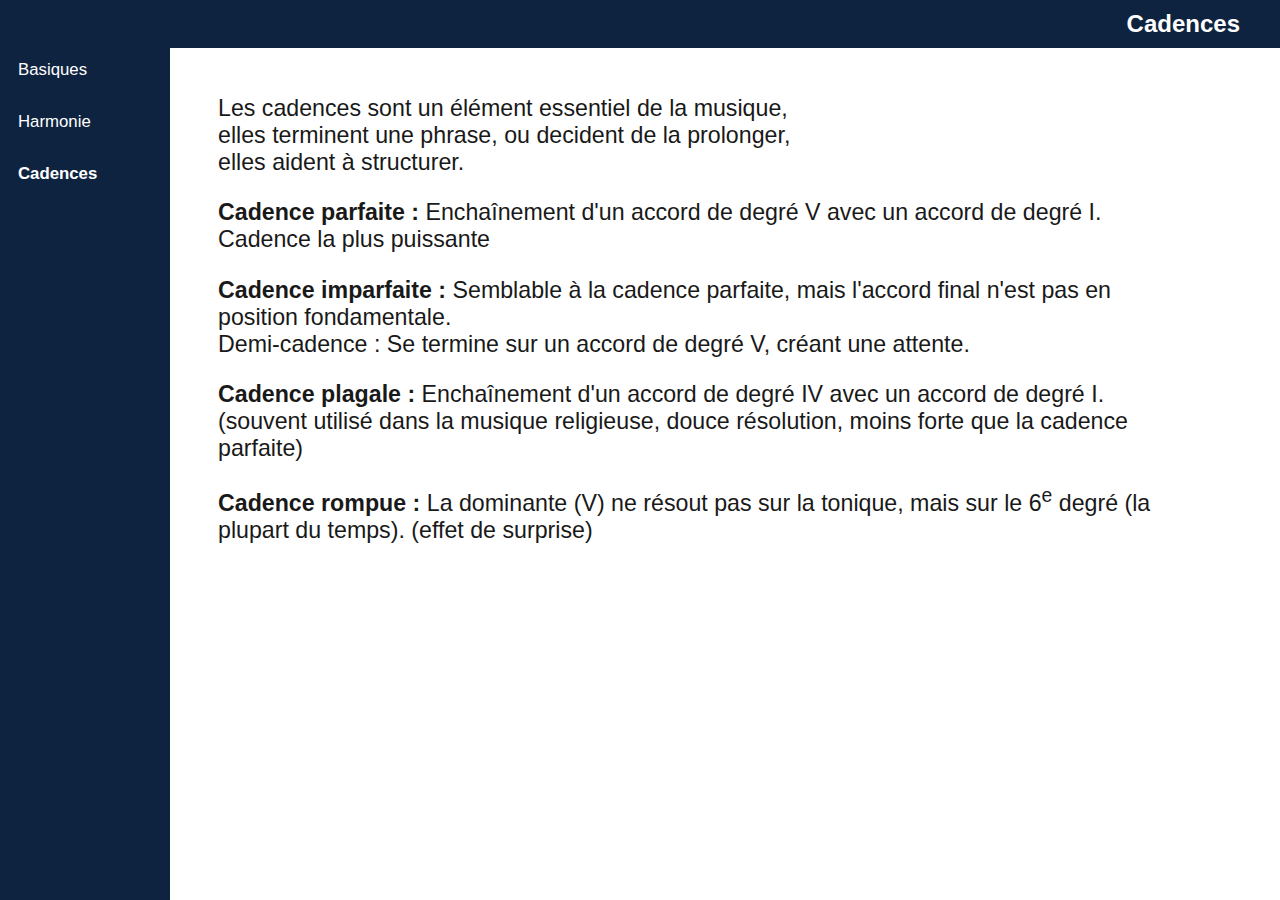
<file: theorie/cadences/cadences.html>
<!DOCTYPE html>
<html lang="fr">
<head>
  <meta charset="UTF-8">
  <title>Cadences</title>
  <link rel="stylesheet" href="cadences.css">
</head>
<body>
  <div class="sidebar">
    <nav>
      <ul>
        <li><a href="#">Basiques</a></li>
        <li><a href="../harmonie.html">Harmonie</a></li>
        <li class="active"><a href="#">Cadences</a></li>
      </ul>
    </nav>
  </div>
  <div class="main-content">
    <div class="header-bar">
      <span>Cadences</span>
    </div>
    <div class="content">
      <p>
        Les cadences sont un élément essentiel de la musique,<br>
        elles terminent une phrase, ou decident de la prolonger,<br>
        elles aident à structurer.
      </p>
      <p>
        <strong>Cadence parfaite :</strong> Enchaînement d'un accord de degré V avec un accord de degré I. Cadence la plus puissante
      </p>
      <p>
        <strong>Cadence imparfaite :</strong> Semblable à la cadence parfaite, mais l'accord final n'est pas en position fondamentale.<br>
        Demi-cadence : Se termine sur un accord de degré V, créant une attente.
      </p>
      <p>
        <strong>Cadence plagale :</strong> Enchaînement d'un accord de degré IV avec un accord de degré I. (souvent utilisé dans la musique religieuse, douce résolution, moins forte que la cadence parfaite)
      </p>
      <p>
        <strong>Cadence rompue :</strong> La dominante (V) ne résout pas sur la tonique, mais sur le 6<sup>e</sup> degré (la plupart du temps). (effet de surprise)
      </p>
    </div>
  </div>
</body>
</html>
</file>
<file: theorie/cadences/cadences.css>
body {
  margin: 0;
  font-family: Arial, sans-serif;
  background: #fff;
  color: #191919;
}

.sidebar {
  position: fixed;
  left: 0; top: 0; bottom: 0;
  width: 170px;
  background: #0e2340;
  padding-top: 60px;
  z-index: 2;
}

.sidebar nav ul {
  list-style: none;
  padding: 0;
  margin: 0;
}

.sidebar nav ul li {
  margin-bottom: 32px;
}

.sidebar nav ul li a {
  color: #fff;
  text-decoration: none;
  font-size: 1.05em;
  transition: color 0.2s;
  padding-left: 18px;
}

.sidebar nav ul li.active a,
.sidebar nav ul li a:hover {
  font-weight: bold;
}

.main-content {
  margin-left: 170px;
  min-height: 100vh;
  background: #fff;
}

.header-bar {
  background: #0e2340;
  color: #fff;
  padding: 10px 40px;
  font-size: 1.5em;
  font-weight: bold;
  width: 100%;
  box-sizing: border-box;
  text-align: right;
}

.content {
  padding: 24px 48px 24px 48px;
  max-width: 950px;
  font-size: 1.45em;
}

.content p {
  margin-bottom: 18px;
}

@media (max-width: 700px) {
  .sidebar {
    width: 100px;
    padding-top: 40px;
  }
  .main-content {
    margin-left: 100px;
  }
  .header-bar {
    font-size: 1.1em;
    padding: 8px 12px;
  }
  .content {
    padding: 12px 10px;
    font-size: 1.1em;
  }
}
</file>
